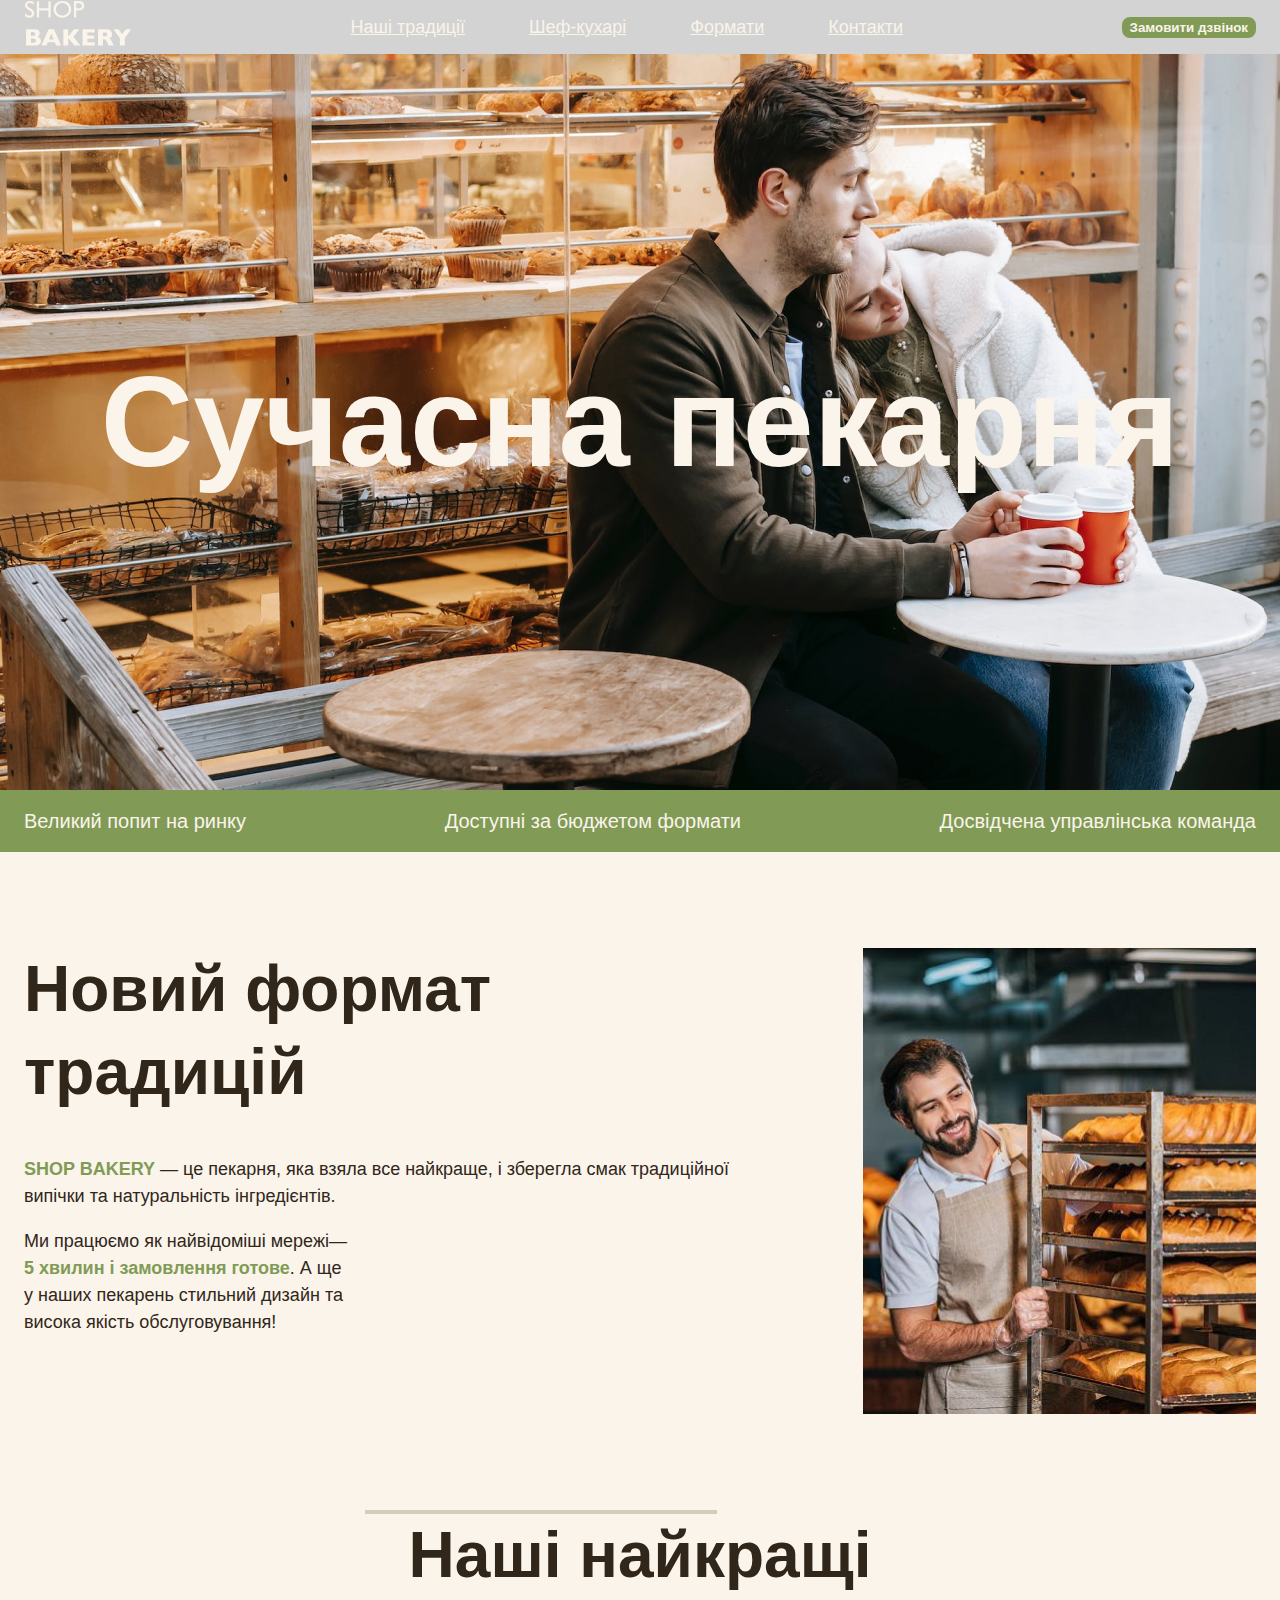
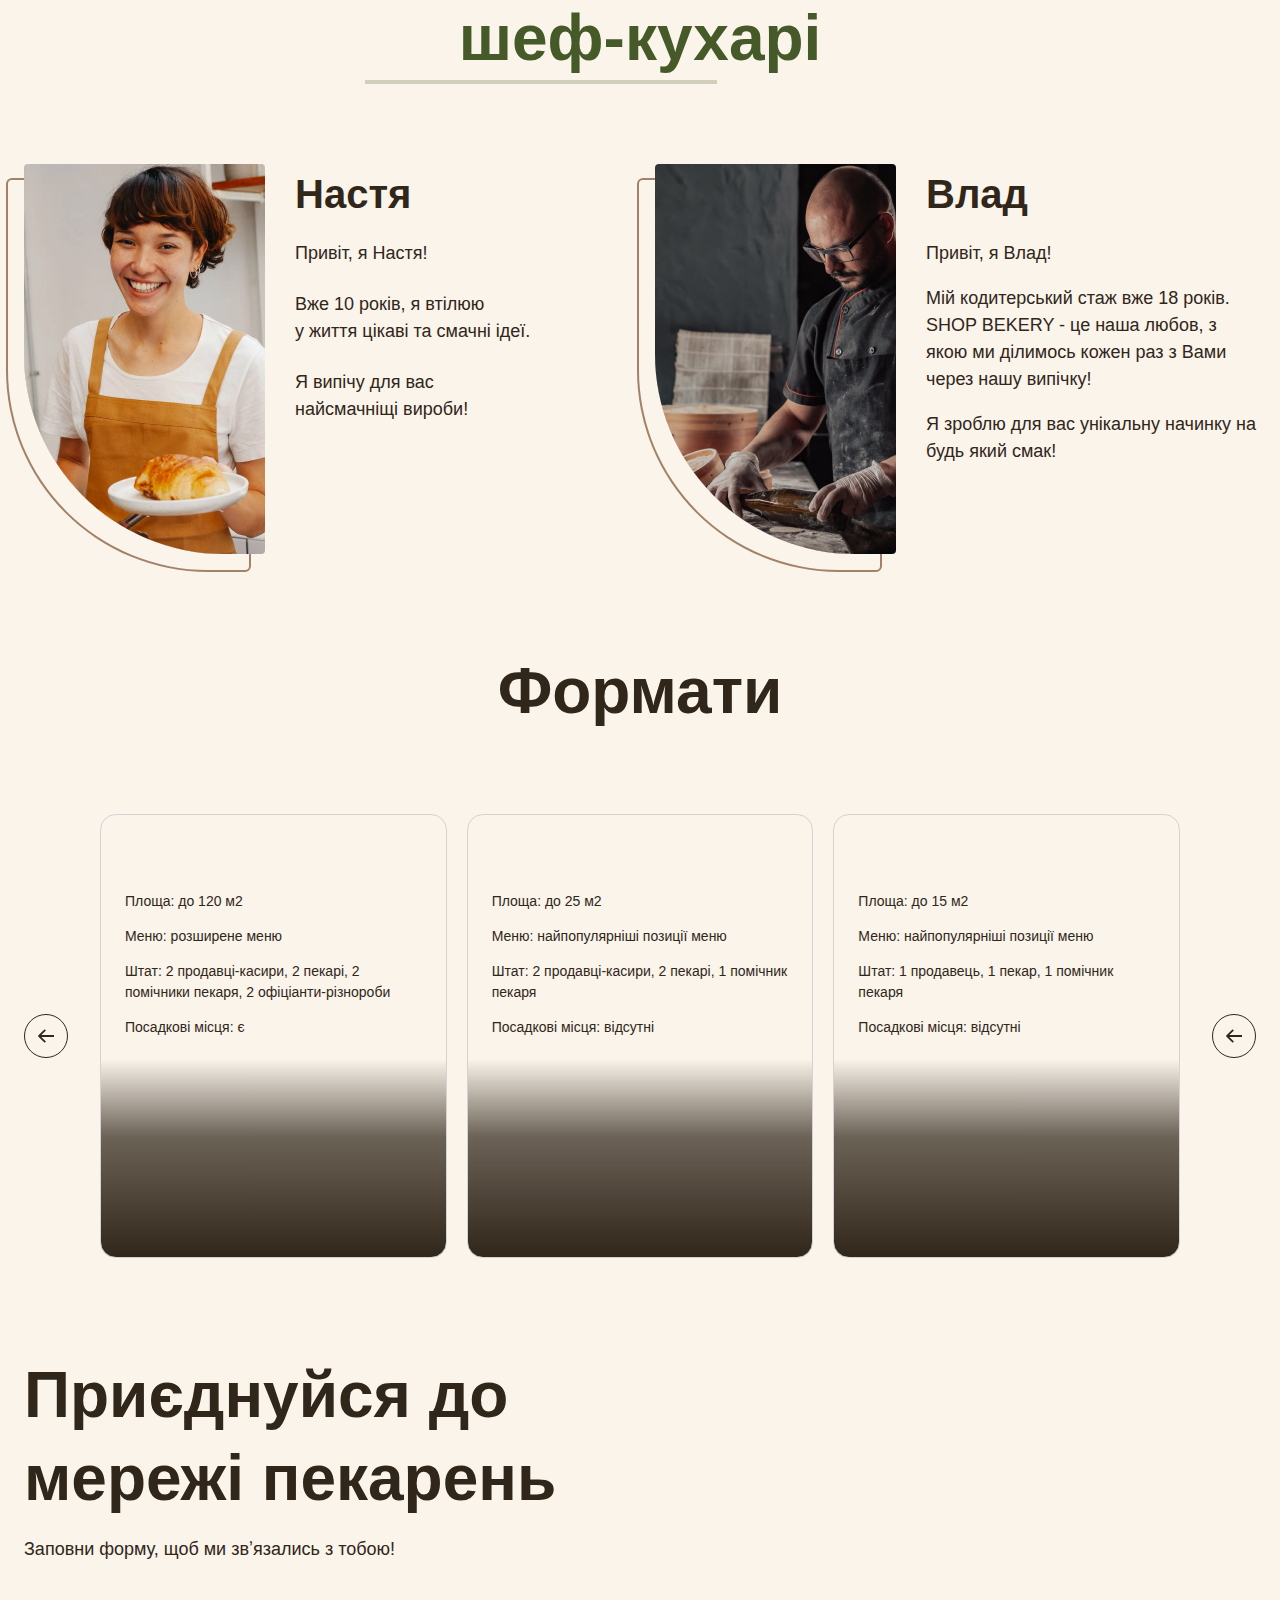
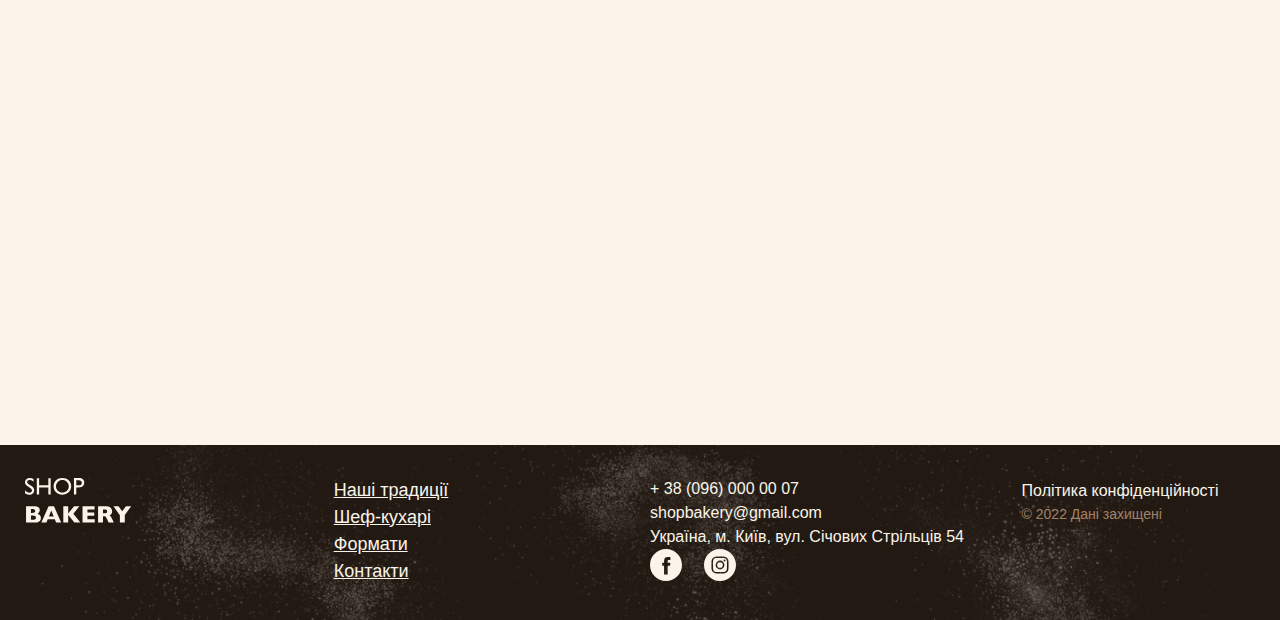
<file: index.html>
<!DOCTYPE html>
<html lang="uk">
  <head>
    <meta charset="UTF-8" />
    <meta http-equiv="X-UA-Compatible" content="IE=edge" />
    <meta name="viewport" content="width=device-width, initial-scale=1.0" />
    <title>Сучасна пекарня</title>
    <link rel="stylesheet" href="./css/styles.css" />
  </head>
  <body>
    <header class="header">
      <div class="container">
        <div class="header-container">
          <nav class="header-nav">
            <a href="#">
              <img src="./images/logo.svg" alt="Логотип сучасної пекарні" />
            </a>
            <ul class="header-menu">
              <li>
                <a class="link" href="#traditions-section">Наші традиції</a>
              </li>
              <li><a class="link" href="#chefs-section">Шеф-кухарі</a></li>
              <li><a class="link" href="#formats-section">Формати</a></li>
              <li><a class="link" href="#contact-section">Контакти</a></li>
            </ul>
          </nav>
          <button class="button" type="button">Замовити дзвінок</button>
        </div>
      </div>
    </header>
    <main>
      <section class="hero-section">
        <div class="container">
          <h1 class="hero-title">
            <span class="accent">Сучасна</span> пекарня
          </h1>
        </div>
      </section>
      <section class="advantages-section">
        <div class="container">
          <h2 class="visually-hidden">Наші Переваги</h2>
          <ul class="advantages-list">
            <li class="advantages-item">Великий попит на ринку</li>
            <li class="advantages-item">Доступні за бюджетом формати</li>
            <li class="advantages-item">Досвідчена управлінська команда</li>
          </ul>
        </div>
      </section>
      <section class="traditions-section section" id="traditions-section">
        <div class="container">
          <div class="traditions-container">
            <div class="traditions-content">
              <h2 class="traditions-title section-title">
                Новий формат традицій
              </h2>
              <p class="traditions-text">
                <span class="brand uppercase">shop bakery</span> — це пекарня,
                яка взяла все найкраще, і зберегла смак традиційної випічки та
                натуральність інгредієнтів.
              </p>
              <p class="traditions-text limited">
                Ми працюємо як найвідоміші мережі—
                <span class="brand">5 хвилин і замовлення готове</span>. А ще у
                наших пекарень стильний дизайн та висока якість обслуговування!
              </p>
            </div>
            <img
              src="./images/baker-man.jpg"
              alt="Чоловік пекар дивиться на батони із посмішкою"
            />
          </div>
        </div>
      </section>
      <section class="section" id="chefs-section">
        <div class="container">
          <h2 class="chefs-title section-title centered">
            Наші найкращі <span class="accent">шеф-кухарі</span>
          </h2>
          <ul class="chefs-list">
            <li class="chefs-item">
              <article class="chef-card">
                <img
                  class="chef-photo"
                  src="./images/nastya-chef.jpg"
                  alt="Nastya chef"
                />
                <div>
                  <h3 class="chef-title">Настя</h3>
                  <div class="chef-text">
                    <p>Привіт, я Настя!</p>
                    <p>
                      Вже 10 років, я втілюю <br />
                      у життя цікаві та смачні ідеї.
                    </p>
                    <p>
                      Я випічу для вас <br />
                      найсмачніщі вироби!
                    </p>
                  </div>
                </div>
              </article>
            </li>
            <li class="chefs-item">
              <article class="chef-card">
                <img
                  class="chef-photo"
                  src="./images/vlad-chef.jpg"
                  alt="Vlad chef"
                />
                <div>
                  <h3 class="chef-title">Влад</h3>
                  <p class="chef-text">Привіт, я Влад!</p>
                  <p class="chef-text">
                    Мій кодитерський стаж вже 18 років. SHOP BEKERY - це наша
                    любов, з якою ми ділимось кожен раз з Вами через нашу
                    випічку!
                  </p>
                  <p class="chef-text">
                    Я зроблю для вас унікальну начинку на будь який смак!
                  </p>
                </div>
              </article>
            </li>
          </ul>
        </div>
      </section>
      <section class="section" id="formats-section">
        <div class="container">
          <h2 class="formats-title section-title centered">Формати</h2>
          <div class="formats-container">
            <button class="carousel-button" type="button">
              <svg width="16" height="16">
                <use href="./images/icons.svg#icon-arrow-1"></use>
              </svg>
            </button>
            <ul class="formats-list">
              <li class="formats-item">
                <article class="format-card">
                  <h3 class="format-title" lang="en">Walrus</h3>
                  <div class="format-text">
                    <p>Площа: до 120 м2</p>
                    <p>Меню: розширене меню</p>
                    <p>
                      Штат: 2 продавці-касири, 2 пекарі, 2 помічники пекаря, 2
                      офіціанти-різнороби
                    </p>
                    <p>Посадкові місця: є</p>
                  </div>
                </article>
              </li>
              <li class="formats-item">
                <article class="format-card">
                  <h3 class="format-title" lang="en">Horseshoe</h3>
                  <div class="format-text">
                    <p>Площа: до 25 м2</p>
                    <p>Меню: найпопулярніші позиції меню</p>
                    <p>Штат: 2 продавці-касири, 2 пекарі, 1 помічник пекаря</p>
                    <p>Посадкові місця: відсутні</p>
                  </div>
                </article>
              </li>
              <li class="formats-item">
                <article class="format-card">
                  <h3 class="format-title" lang="en">Handlebar</h3>
                  <div class="format-text">
                    <p>Площа: до 15 м2</p>
                    <p>Меню: найпопулярніші позиції меню</p>
                    <p>Штат: 1 продавець, 1 пекар, 1 помічник пекаря</p>
                    <p>Посадкові місця: відсутні</p>
                  </div>
                </article>
              </li>
            </ul>
            <button class="carousel-button" type="button">
              <svg width="16" height="16">
                <use href="./images/icons.svg#icon-arrow-1"></use>
              </svg>
            </button>
          </div>
        </div>
      </section>
      <section class="contact-section section" id="contact-section">
        <div class="container">
          <div class="contact-container">
            <div class="contact-form">
              <h2 class="contacts-title section-title">
                Приєднуйся до мережі пекарень
              </h2>
              <p>Заповни форму, щоб ми звʼязались з тобою!</p>
              <!-- form -->
            </div>
            <iframe
              class="contact-map"
              src="https://www.google.com/maps/embed?pb=!1m14!1m8!1m3!1d635.0413945451402!2d30.4912898!3d50.4566413!3m2!1i1024!2i768!4f13.1!3m3!1m2!1s0x40d4ce637c006b2d%3A0xaf86385f19996ff0!2z0YPQuy4g0KHQtdGH0LXQstGL0YUg0KHRgtGA0LXQu9GM0YbQvtCyLCA1NCwg0JrQuNC10LIsIDAyMDAw!5e0!3m2!1sru!2sua!4v1736144983955!5m2!1sru!2sua"
              width="603"
              height="595"
              allowfullscreen=""
              loading="lazy"
              referrerpolicy="no-referrer-when-downgrade"
            ></iframe>
          </div>
        </div>
      </section>
    </main>
    <footer class="footer">
      <div class="container">
        <div class="footer-container">
          <nav class="footer-nav">
            <div class="footer-logo">
              <a href="#">
                <img src="./images/logo.svg" alt="Логотип сучасної пекарні" />
              </a>
            </div>
            <ul class="footer-menu">
              <li><a class="link" href="#">Наші традиції</a></li>
              <li><a class="link" href="#">Шеф-кухарі</a></li>
              <li><a class="link" href="#">Формати</a></li>
              <li><a class="link" href="#">Контакти</a></li>
            </ul>
          </nav>
          <address class="footer-address">
            <ul class="address-link">
              <li>
                <a class="address-link" href="tell:+380960000007">
                  + 38 (096) 000 00 07
                </a>
              </li>
              <li>
                <a class="address-link" href="mailto:shopbakery@gmail.com">
                  shopbakery@gmail.com
                </a>
              </li>
              <li>
                <a
                  class="address-link"
                  href="https://maps.app.goo.gl/oQTAnuSTAjFcHoAC9"
                  target="_blank"
                >
                  Україна, м. Київ, вул. Січових Стрільців 54
                </a>
              </li>
              <div class="footer-icon">
                <li>
                  <a href="#">
                    <svg class="address-icon" width="32" height="32">
                      <use href="./images/icons.svg#icon-facebook"></use>
                    </svg>
                  </a>
                </li>
                <li>
                  <a href="#">
                    <svg class="address-icon" width="32" height="32">
                      <use href="./images/icons.svg#icon-instagram"></use>
                    </svg>
                  </a>
                </li>
              </div>
            </ul>
            <div class="address-info">
              <a class="address-link" href="#" target="_blank">
                Політика конфіденційності
              </a>
              <p class="address-copyright">&copy; 2022 Дані захищені</p>
            </div>
          </address>
        </div>
      </div>
    </footer>
  </body>
</html>
</file>
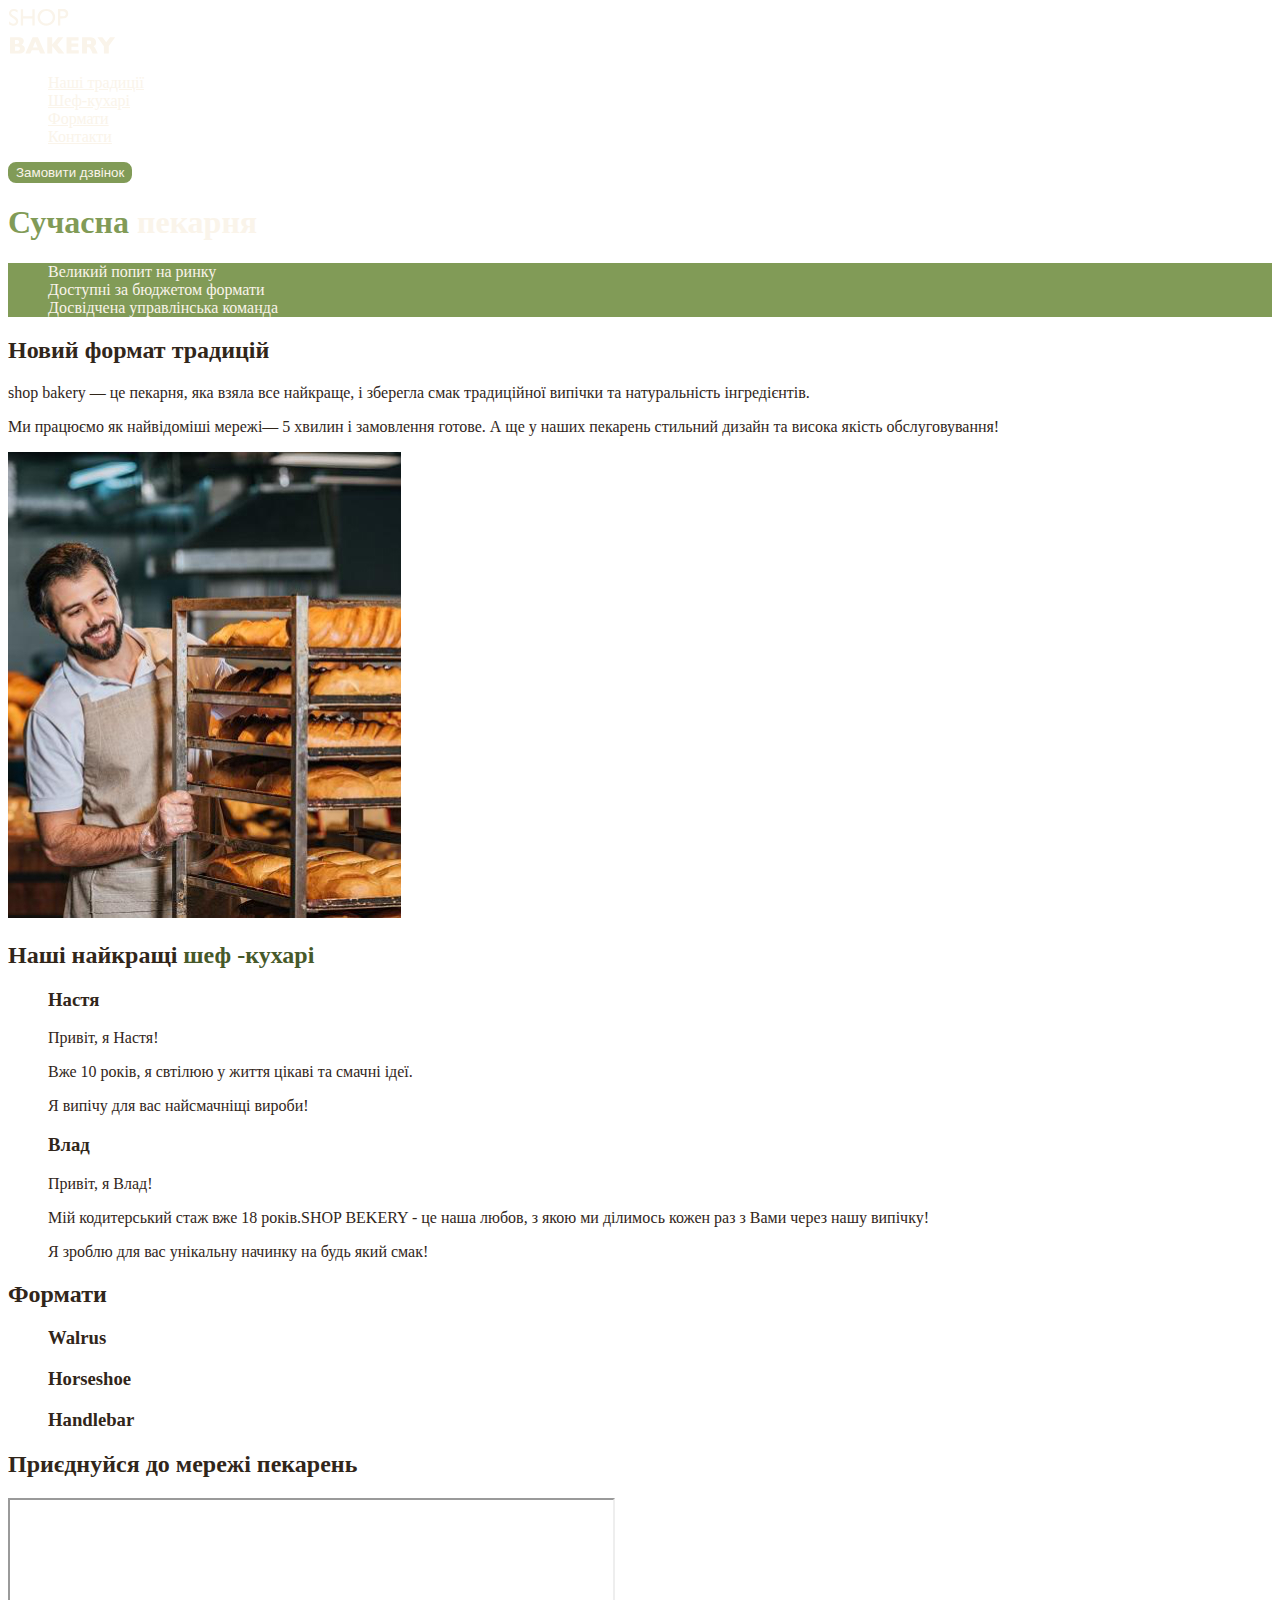
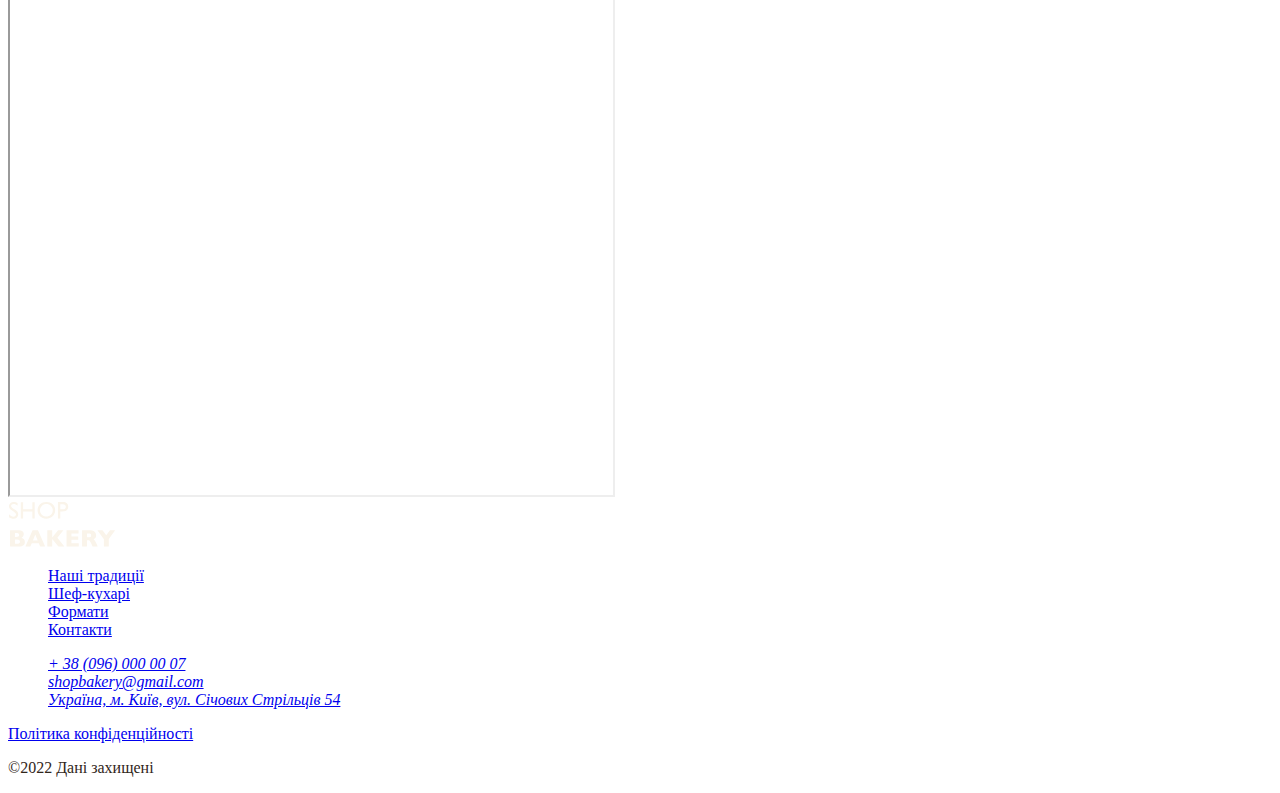
<file: images/index.html>
<!DOCTYPE html>
<html lang="uk">
  <head>
    <meta charset="UTF-8" />
    <meta http-equiv="X-UA-Compatible" content="IE=edge" />
    <meta name="viewport" content="width=device-width, initial-scale=1.0" />
    <title>Сучасна пекарня</title>
    <link rel="stylesheet" href="./css/styles.css" />
  </head>
  <body>
    <header>
      <nav>
        <a href="/">
          <img src="./images/logo.svg" alt="Логотип сучасної пекарні" />
        </a>
        <ul>
          <li><a class="link" href="#traditions-section">Наші традиції</a></li>
          <li><a class="link" href="#chefs-section">Шеф-кухарі</a></li>
          <li><a class="link" href="#formats-section">Формати</a></li>
          <li><a class="link" href="#contact-section">Контакти</a></li>
        </ul>
      </nav>
      <button class="button" type="button">Замовити дзвінок</button>
    </header>
    <main>
      <section>
        <h1 class="hero-title"><span class="accent">Сучасна</span> пекарня</h1>
      </section>
      <section id="traditions-section">
        <ul class="advantages-list">
          <li>Великий попит на ринку</li>
          <li>Доступні за бюджетом формати</li>
          <li>Досвідчена управлінська команда</li>
        </ul>
        <h2 class="section-title">Новий формат традицій</h2>
        <p>
          <span>shop bakery</span> — це пекарня, яка взяла все найкраще, і
          зберегла смак традиційної випічки та натуральність інгредієнтів.
        </p>
        <p>
          Ми працюємо як найвідоміші мережі—
          <span>5 хвилин і замовлення готове</span>. А ще у наших пекарень
          стильний дизайн та висока якість обслуговування!
        </p>
        <img
          src="./images/baker-man.jpg"
          alt="Чоловік пекар дивиться на батони із посмішкою"
        />
      </section>
      <section id="chefs-section">
        <h2 class="section-title">
          Наші найкращі <span class="accent">шеф -кухарі</span>
        </h2>
        <ul>
          <li>
            <article>
              <h3>Настя</h3>
              <p>Привіт, я Настя!</p>
              <p>Вже 10 років, я свтілюю у життя цікаві та смачні ідеї.</p>
              <p>Я випічу для вас найсмачніщі вироби!</p>
            </article>
          </li>
          <li>
            <article>
              <h3>Влад</h3>
              <p>Привіт, я Влад!</p>
              <p>
                Мій кодитерський стаж вже 18 років.SHOP BEKERY - це наша любов,
                з якою ми ділимось кожен раз з Вами через нашу випічку!
              </p>
              <p>Я зроблю для вас унікальну начинку на будь який смак!</p>
            </article>
          </li>
        </ul>
      </section>
      <section id="formats-section">
        <h2>Формати</h2>
        <ul>
          <li>
            <article>
              <h3 lang="en">Walrus</h3>
            </article>
          </li>
          <li>
            <article>
              <h3 lang="en">Horseshoe</h3>
            </article>
          </li>
          <li>
            <article>
              <h3 lang="en">Handlebar</h3>
            </article>
          </li>
        </ul>
      </section>
      <section id="contact-section">
        <h2>Приєднуйся до мережі пекарень</h2>
        <iframe
          src="https://www.google.com/maps/embed?pb=!1m18!1m12!1m3!1d2540.1636289098733!2d30.4912733!3d50.4566776!2m3!1f0!2f0!3f0!3m2!1i1024!2i768!4f13.1!3m3!1m2!1s0x40d4ce637c006b2d%3A0xaf86385f19996ff0!2z0YPQuy4g0KHQtdGH0LXQstGL0YUg0KHRgtGA0LXQu9GM0YbQvtCyLCA1NCwg0JrQuNC10LIsIDAyMDAw!5e0!3m2!1sru!2sua!4v1732524031775!5m2!1sru!2sua"
          width="603"
          height="595"
          allowfullscreen=""
          loading="lazy"
          referrerpolicy="no-referrer-when-downgrade"
        ></iframe>
      </section>
    </main>
    <footer>
      <nav>
        <a href="/">
          <img src="./images/logo.svg" alt="Логотип сучасної пекарні" />
        </a>
        <ul>
          <li><a href="#">Наші традиції</a></li>
          <li><a href="#">Шеф-кухарі</a></li>
          <li><a href="#">Формати</a></li>
          <li><a href="#">Контакти</a></li>
        </ul>
      </nav>
      <address>
        <ul>
          <li>
            <a href="tell:+380960000007">+ 38 (096) 000 00 07</a>
          </li>
          <li>
            <a href="mailto:shopbakery@gmail.com">shopbakery@gmail.com</a>
          </li>
          <li>
            <a href="https://maps.app.goo.gl/KvWePG3GDHQzdAdd9" target="_blank">
              Україна, м. Київ, вул. Січових Стрільців 54
            </a>
          </li>
          <li>
            <a href="#">
              <!-- facebook icon -->
            </a>
          </li>
          <li>
            <a href="#">
              <!-- instagram icon -->
            </a>
          </li>
        </ul>
      </address>
      <a href="#" target="_blank">Політика конфіденційності</a>
      <p>&copy;2022 Дані захищені</p>
    </footer>
  </body>
</html>
</file>
<file: css/styles.css>
@font-face {
  font-display: swap;
  font-family: "Poppins";
  font-style: normal;
  font-weight: 300;
  src: url("../fonts/poppins-v22-latin-300.woff2") format("woff2");
}

@font-face {
  font-display: swap;
  font-family: "Poppins";
  font-style: normal;
  font-weight: 400;
  src: url("../fonts/poppins-v22-latin-regular.woff2") format("woff2");
}

@font-face {
  font-display: swap;
  font-family: "Poppins";
  font-style: normal;
  font-weight: 600;
  src: url("../fonts/poppins-v22-latin-600.woff2") format("woff2");
}

@font-face {
  font-display: swap;
  font-family: "Poppins";
  font-style: normal;
  font-weight: 900;
  src: url("../fonts/poppins-v22-latin-900.woff2") format("woff2");
}

:root {
  --color-primary-dark: #31261a;
  --color-primary-light: #faf4ea;
  --color-secondary-dark: #a18268;
  --color-brand-dark: #465929;
  --color-brand-light: #cfcfbc;
  --color-brand-normal: #819b57;
}

/* Base */
body {
  font-family: sans-serif;
  color: var(--color-primary-dark);
  background-color: var(--color-primary-light);
  font-weight: 400;
  font-size: 18px;
  line-height: 1.5;
  margin: 0;
}

*,
*::before,
*::after {
  box-sizing: border-box;
}

.container {
  width: 100%;
  max-width: 1350px;
  margin: 0 auto;
  padding: 0 24px;
}

h1,
h2,
h3,
h4,
h5,
h6,
p {
  margin-top: 0;
}

a {
  display: inline-block;
}

ul {
  margin: 0;
  padding: 0;
  list-style-type: none;
}

.visually-hidden {
  position: absolute;
  left: -10000px;
  top: auto;
  width: 1px;
  height: 1px;
  overflow: hidden;
}

.section {
  padding: 48px 0;
}

address {
  font-style: normal;
}

/* Button */
.button {
  color: var(--color-primary-light);
  background-color: var(--color-brand-normal);
  border: 2px solid var(--color-brand-normal);
  border-radius: 8px;
  cursor: pointer;
  font-weight: 600;
}

.button:hover {
  color: var(--color-brand-dark);
  background-color: transparent;
  font-weight: 600;
}

/* Link */
.link {
  color: var(--color-primary-light);
}

.link:hover {
  color: var(--color-brand-normal);
}

/* Header */
.header {
  background-color: lightgray;
}

.header-container {
  display: flex;
  align-items: center;
  gap: 40px;
}

.header-nav {
  display: flex;
  flex-grow: 1;
  align-items: center;
  gap: 40px;
}

.header-menu {
  display: flex;
  gap: 64px;
  flex-grow: 1;
  justify-content: center;
}

/* Hero section */
.hero-section {
  padding: 272px 0;
  background-image: url("../images/hero-section-background.jpg");
  background-repeat: no-repeat;
  background-position: center top;
  background-size: cover;
}

.hero-title {
  color: var(--color-primary-light);
  font-weight: 900;
  font-size: 128px;
  text-align: center;
  margin-bottom: 0;
}

.hero-title.accent {
  color: var(--color-brand-normal);
}

/* Advantages-section */
.advantages-section {
  padding: 16px 0;
  background-color: var(--color-brand-normal);
}

.advantages-list {
  display: flex;
  justify-content: space-between;
  gap: 40px;
}

.advantages-item {
  color: var(--color-primary-light);
  font-weight: 300;
  font-size: 20px;
}

/* Section-title */
.section-title {
  font-weight: 900;
  font-size: 64px;
  line-height: 1.3;
}

.section-title.centered {
  text-align: center;
}

.section-title .accent {
  color: var(--color-brand-dark);
}

/* Traditions-section */
.traditions-section {
  padding-top: 96px;
}

.traditions-container {
  display: flex;
  justify-content: space-between;
  gap: 40px;
}

.traditions-title {
  margin-bottom: 42px;
}

.traditions-content {
  max-width: 710px;
}

.traditions-text.limited {
  max-width: 330px;
}

.traditions-text .brand {
  color: var(--color-brand-normal);
  font-weight: 600;
}

.traditions-text .uppercase {
  text-transform: uppercase;
}

/* Chefs-section */
.chefs-title {
  max-width: 550px;
  margin: 0 auto 80px;
}

.chefs-title::before,
.chefs-title::after {
  display: block;
  width: 352px;
  border: 2px solid var(--color-brand-light);
  content: "";
}

.chef-title {
  margin-bottom: 16px;
  font-weight: 600;
  font-size: 40px;
}

.chefs-list {
  display: flex;
  flex-wrap: wrap;
  gap: 40px 30px;
}

.chefs-item {
  flex-basis: calc((100% - 30px) / 2);
}

.chef-card {
  display: flex;
  gap: 30px;
}

.chef-photo {
  border-radius: 4px 4px 4px 200px;
  box-shadow: -16px 16px 0 0 var(--color-primary-light),
    -16px 16px 0 2px var(--color-secondary-dark);
}

.chef-text p {
  margin-bottom: 24px;
}

.chef-text p:last-child {
  margin-bottom: 0;
}

/* Formats-section */
.formats-list {
  display: flex;
  flex-wrap: wrap;
  gap: 20px;
}

.formats-item {
  flex-basis: calc((100% - 40px) / 3);
}

.format-card {
  height: 444px;
  padding: 24px;
  border: 1px solid lightgray; /* remove */
  border-radius: 16px;
  background-image: linear-gradient(
    180deg,
    rgba(49, 38, 26, 0) 55.21%,
    rgba(49, 38, 26, 0.71) 72.92%,
    var(--color-primary-dark) 100%
  );
}

.format-title {
  margin-bottom: 16px;
  color: var(--color-primary-light);
  font-weight: 600;
  font-size: 24px;
}

.formats-title {
  margin-bottom: 80px;
}

.formats-container {
  display: flex;
  align-items: center;
  gap: 32px;
}

.format-text {
  font-size: 14px;
  font-weight: 300;
}

/* Carousel */
.carousel-button {
  display: flex;
  align-items: center;
  justify-content: center;
  width: 44px;
  height: 44px;
  flex-shrink: 0;
  padding: 0;
  background-color: transparent;
  border-radius: 50%;
  border: 1px solid var(--color-primary-dark);
  cursor: pointer;
  fill: var(--color-primary-dark);
}

.carousel-button:hover {
  background-color: var(--color-primary-dark);
  fill: var(--color-primary-light);
}

/* Contact-section */
.contact-section {
  padding-bottom: 96px;
}

.contacts-title {
  margin-bottom: 16px;
}

.contact-container {
  display: flex;
  gap: 32px;
}

.contact-map {
  flex-shrink: 0;
  border: none;
  border-radius: 16px;
}

/* Footer */
.footer {
  background-color: var(--color-primary-dark);
  background-image: url("../images/footer-background.png");
  background-repeat: no-repeat;
  background-size: cover;
  background-position: center;
  padding: 32px 0;
}

.footer-container {
  display: flex;
  gap: 20px;
}

.footer-nav,
.footer-address {
  display: flex;
  flex-basis: 50%;
  gap: 20px;
}

.footer-logo,
.footer-menu {
  flex-grow: 1;
}

.address-link {
  color: var(--color-primary-light);
  font-weight: 300;
  font-size: 16px;
  text-decoration: none;
}

.address-link:hover {
  color: var(--color-brand-normal);
}

.address-icon {
  fill: var(--color-primary-light);
}

.address-icon:hover {
  fill: var(--color-brand-normal);
}

.address-link,
.address-info {
  flex-grow: 1;
}

.footer-icon {
  display: flex;
  gap: 22px;
}

.address-copyright {
  color: var(--color-secondary-dark);
  font-size: 14px;
}
</file>
<file: images/css/styles.css>
:root {
    --color-primary-dark: #31261A;
    --color-primary-light: #FAF4EA;
    --color-brand-light: #819B57;
    --color-brand-dark: #465929;
}

/* Base */
body {
 color: var(--color-primary-dark);   
}

ul {
    list-style-type: none;
}

/* Button */
.button {
    color: var(--color-primary-light);
    background-color: var(--color-brand-light);
    border: 2px solid var(--color-brand-light);
    border-radius: 8px;
    cursor: pointer;
}

.button:hover {
    color: var(--color-brand-dark);
    background-color: transparent;
}

/* Link */
.link {
color: var(--color-primary-light);
}

.link:hover {
    color: var(--color-brand-light);
}

/* Hero section */
.hero-title {
    color: var(--color-primary-light);
}

.hero-title .accent {
color: var(--color-brand-light);
}

/* Advantages section */
.advantages-list {
    color: var(--color-primary-light);
    background-color: var(--color-brand-light);
}

.section-title .accent {
    color: var(--color-brand-dark);
}
</file>
